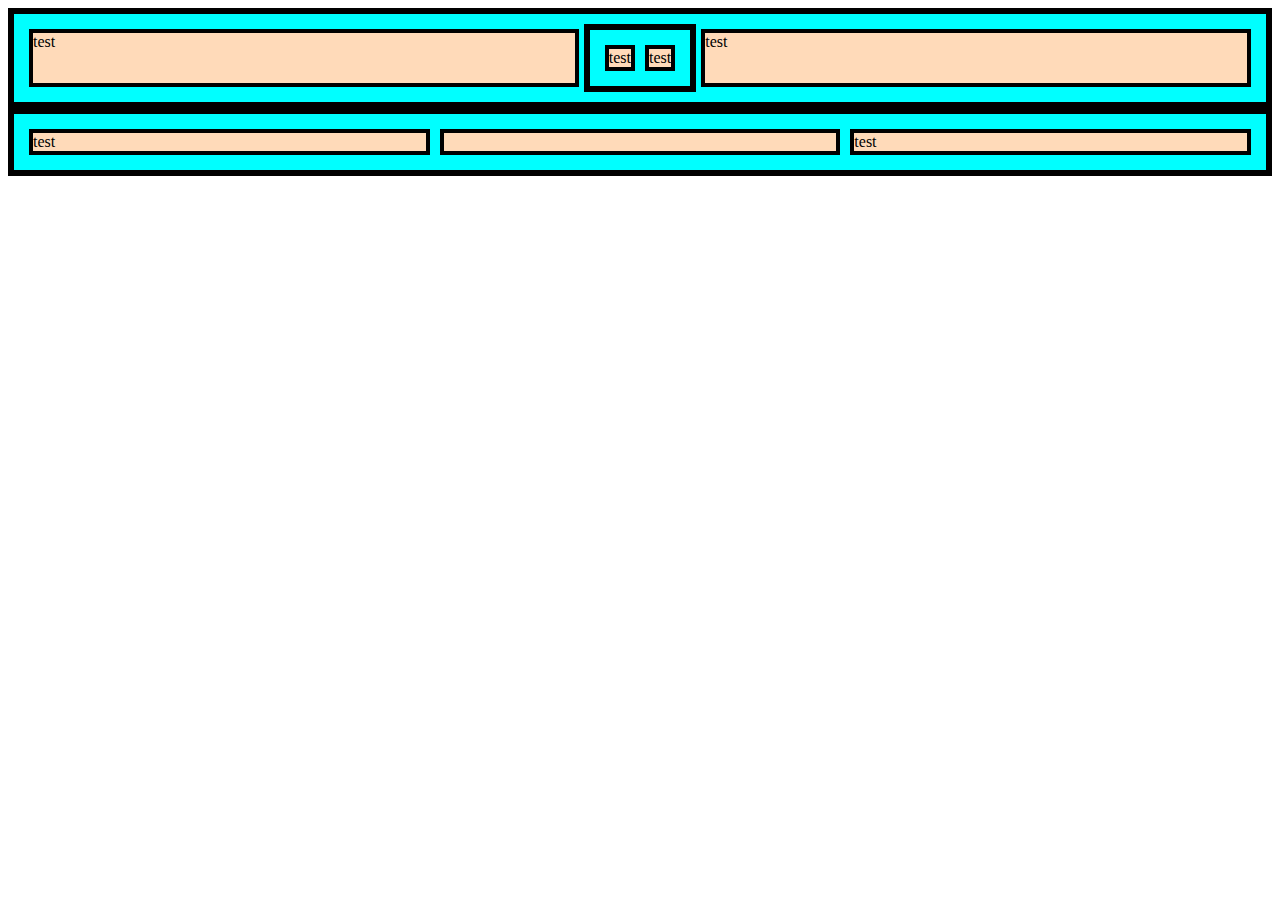
<file: flex-test/index.html>
<!DOCTYPE html>
<html lang="en">
<head>
    <link rel="stylesheet" href="style.css">
    <meta charset="UTF-8">
    <meta name="viewport" content="width=device-width, initial-scale=1.0">
    <title>Flex-Test</title>
</head>
<body>
    <div class="container">
        <div class="item">test</div>
        <div class="container">
            <div class="item">test</div>
            <div class="item">test</div>
        </div>
        <div class="item">test</div>
    </div>
    <div class="container">
        <div class="item">test</div>
        <div class="item"></div>
        <div class="item">test</div>
    </div>
</body>
</html>
</file>
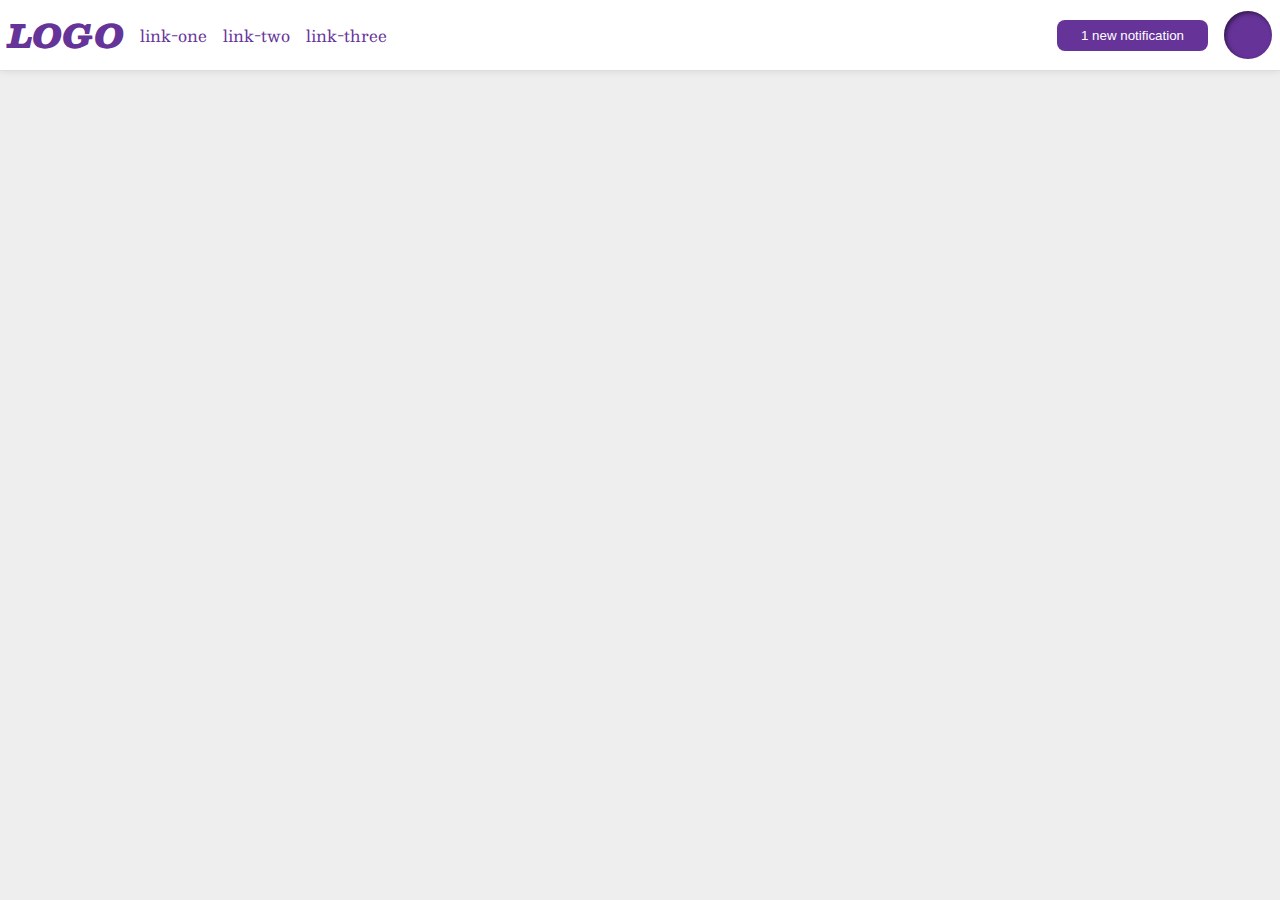
<file: foundations/flex/03-flex-header-2/index.html>
<!DOCTYPE html>
<html lang="en">
  <head>
    <meta charset="UTF-8">
    <meta http-equiv="X-UA-Compatible" content="IE=edge">
    <meta name="viewport" content="width=device-width, initial-scale=1.0">
    <title>Flex Header 2</title>
    <link rel="stylesheet" href="style.css">
  </head>
  <body>
    <div class="header">
      <div class="left">
      <div class="logo">
        LOGO
      </div>
      <ul class="links">
        <li><a href="https://google.com">link-one</a></li>
        <li><a href="https://google.com">link-two</a></li>
        <li><a href="https://google.com">link-three</a></li>
      </ul>
    </div>
    <div class="right">
      <button class="notifications">
        1 new notification
      </button>
      <div class="profile-image"></div>
    </div>
  </div>
  </body>
</html>
</file>
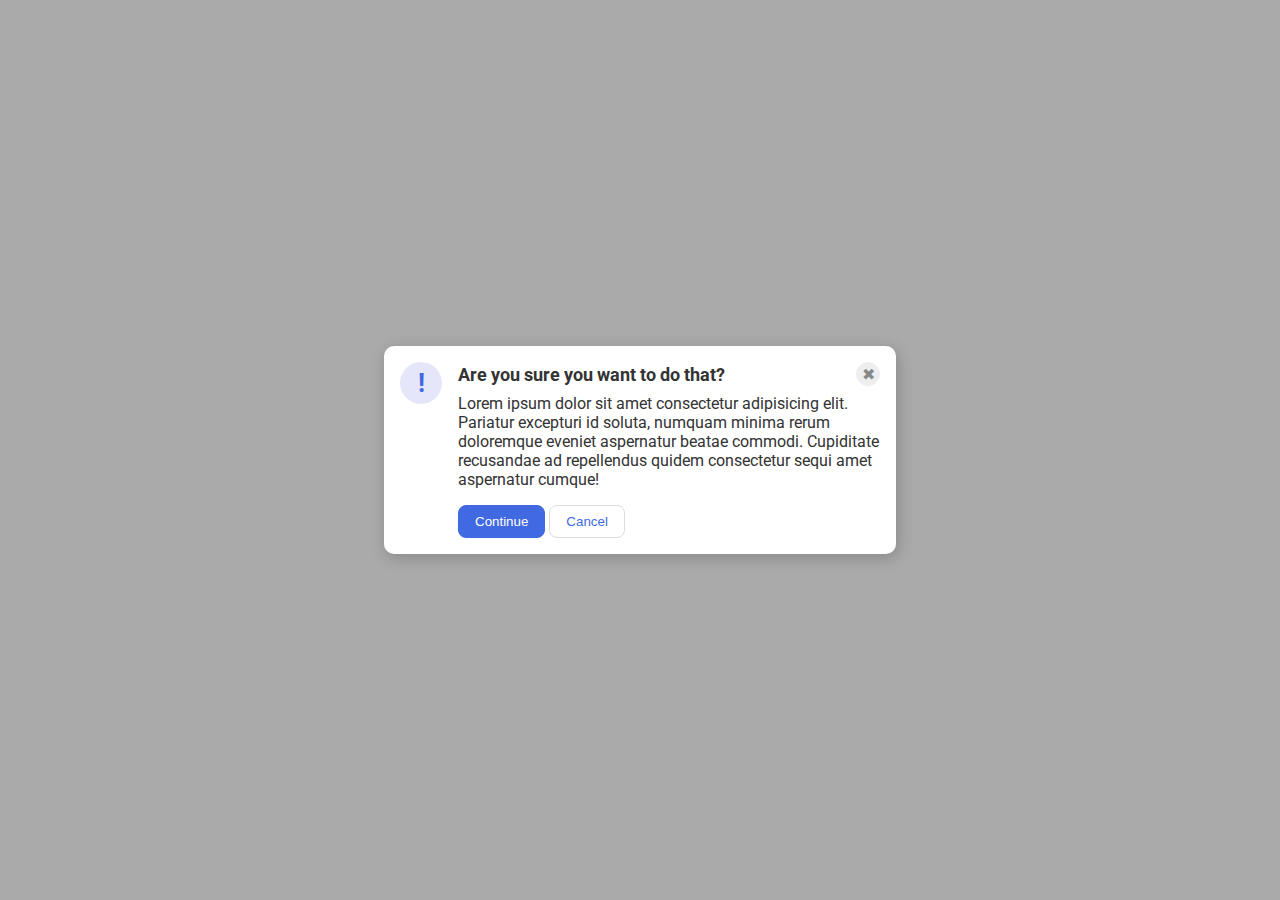
<file: foundations/flex/05-flex-modal/index.html>
<!DOCTYPE html>
<html lang="en">
  <head>
    <meta charset="UTF-8">
    <meta http-equiv="X-UA-Compatible" content="IE=edge">
    <meta name="viewport" content="width=device-width, initial-scale=1.0">
    <link rel="stylesheet" href="style.css">
    <title>Modal</title>
  </head>
  <body>
    <div class="modal">
      <div class="icon">!</div>
      <div class="container">
      <div class="header">Are you sure you want to do that?
      <button class="close-button">✖</button>
      </div>
      <div class="text">Lorem ipsum dolor sit amet consectetur adipisicing elit. Pariatur excepturi id soluta, numquam minima rerum doloremque eveniet aspernatur beatae commodi. Cupiditate recusandae ad repellendus quidem consectetur sequi amet aspernatur cumque!</div>
      <button class="continue">Continue</button>
      <button class="cancel">Cancel</button>
    </div>
    </div>
  </body>
</html>
</file>
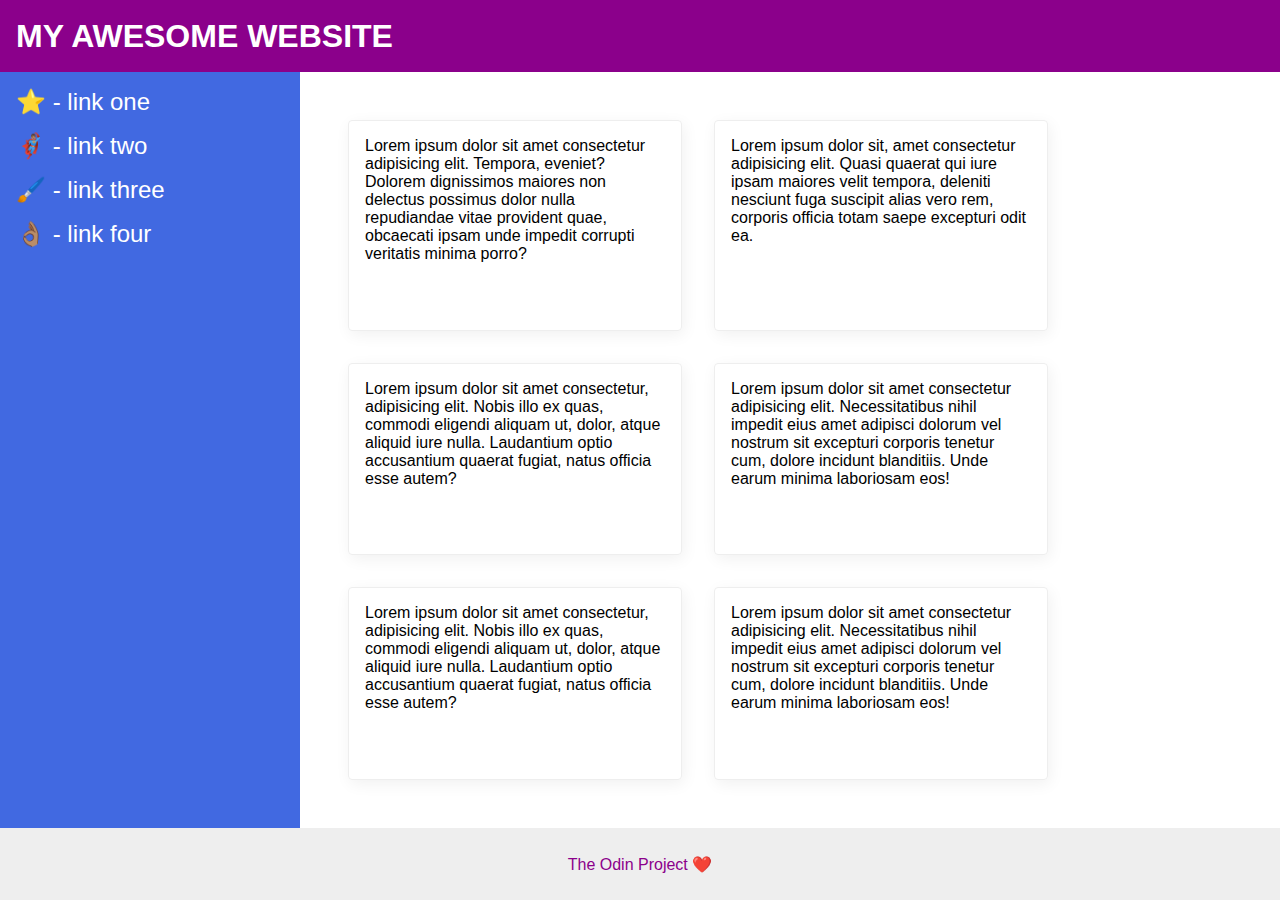
<file: foundations/flex/07-flex-layout-2/index.html>
<!DOCTYPE html>
<html lang="en">
  <head>
    <meta charset="UTF-8">
    <meta http-equiv="X-UA-Compatible" content="IE=edge">
    <meta name="viewport" content="width=device-width, initial-scale=1.0">
    <title>The Holy Grail</title>
    <link rel="stylesheet" href="style.css">
  </head>
  <body>
    <div class="header">
      MY AWESOME WEBSITE
    </div>
    <div class="content">
    <div class="sidebar">
      <ul>
        <li><a href="#">⭐ - link one</a></li>
        <li><a href="#">🦸🏽‍♂️ - link two</a></li>
        <li><a href="#">🖌️ - link three</a></li>
        <li><a href="#">👌🏽 - link four</a></li>
      </ul>
    </div>
    <div class="cards">
    <div class="card">Lorem ipsum dolor sit amet consectetur adipisicing elit. Tempora, eveniet? Dolorem dignissimos maiores non delectus possimus dolor nulla repudiandae vitae provident quae, obcaecati ipsam unde impedit corrupti veritatis minima porro?</div>
    <div class="card">Lorem ipsum dolor sit, amet consectetur adipisicing elit. Quasi quaerat qui iure ipsam maiores velit tempora, deleniti nesciunt fuga suscipit alias vero rem, corporis officia totam saepe excepturi odit ea.</div>
    <div class="card">Lorem ipsum dolor sit amet consectetur, adipisicing elit. Nobis illo ex quas, commodi eligendi aliquam ut, dolor, atque aliquid iure nulla. Laudantium optio accusantium quaerat fugiat, natus officia esse autem?</div>
    <div class="card">Lorem ipsum dolor sit amet consectetur adipisicing elit. Necessitatibus nihil impedit eius amet adipisci dolorum vel nostrum sit excepturi corporis tenetur cum, dolore incidunt blanditiis. Unde earum minima laboriosam eos!</div>
    <div class="card">Lorem ipsum dolor sit amet consectetur, adipisicing elit. Nobis illo ex quas, commodi eligendi aliquam ut, dolor, atque aliquid iure nulla. Laudantium optio accusantium quaerat fugiat, natus officia esse autem?</div>
    <div class="card">Lorem ipsum dolor sit amet consectetur adipisicing elit. Necessitatibus nihil impedit eius amet adipisci dolorum vel nostrum sit excepturi corporis tenetur cum, dolore incidunt blanditiis. Unde earum minima laboriosam eos!</div>
  </div>
  </div>

    <div class="footer">
      The Odin Project ❤️
    </div>
  
  </body>
</html>
</file>
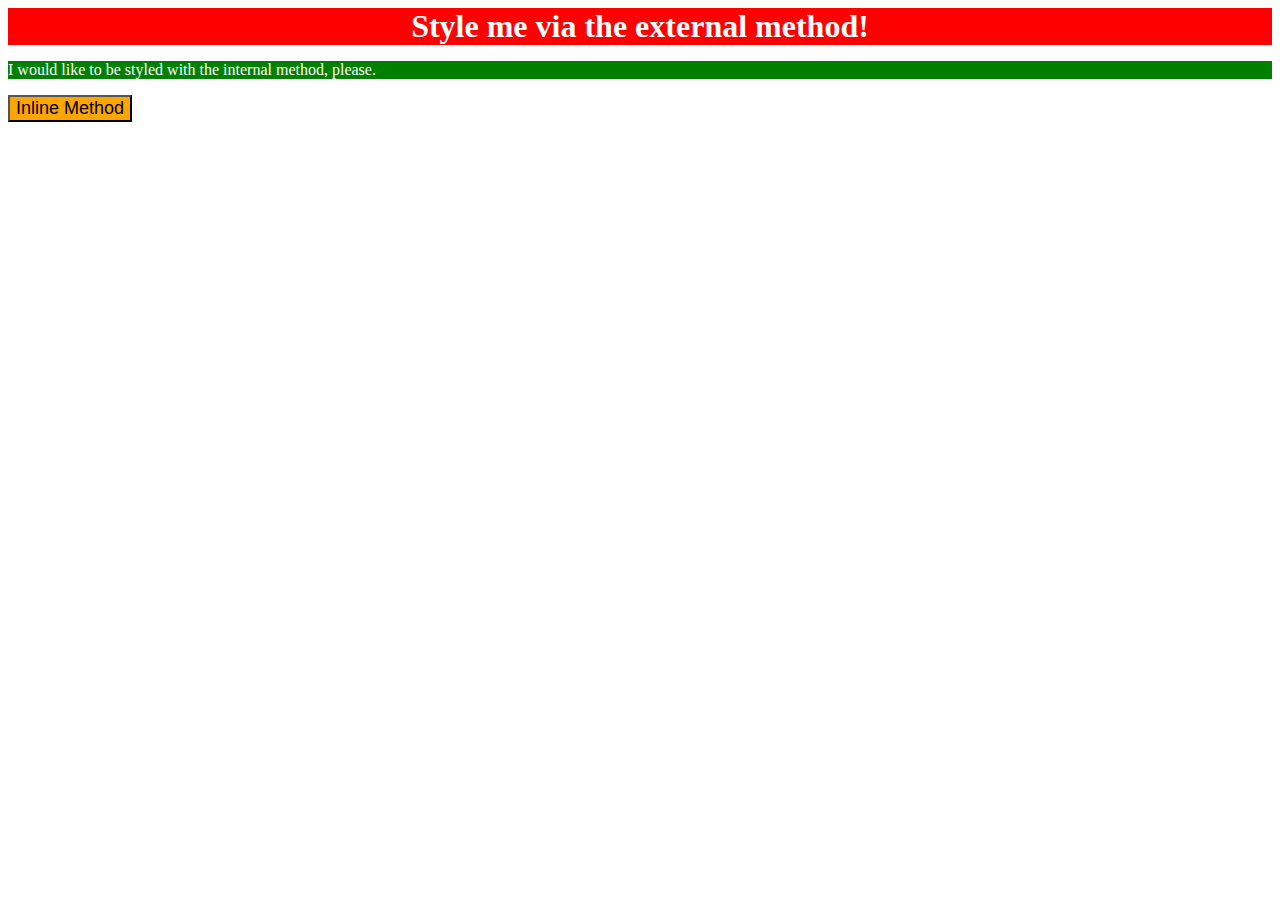
<file: foundations/intro-to-css/01-css-methods/index.html>
<!DOCTYPE html>
<html lang="en">
  <head>
    <link rel="stylesheet" href="style.css">
    <style>
    p {
      background-color:green;
    color: white;
    font: size 18px;
  }
    </style>
    <meta charset="UTF-8">
    <meta http-equiv="X-UA-Compatible" content="IE=edge">
    <meta name="viewport" content="width=device-width, initial-scale=1.0">
    <title>Methods for Adding CSS</title>
  </head>
  <body>
    <div>Style me via the external method!</div>
    <p>I would like to be styled with the internal method, please.</p>
    <button style="background-color: orange; font-size: 18px;">Inline Method</button>
  </body>
</html>
</file>
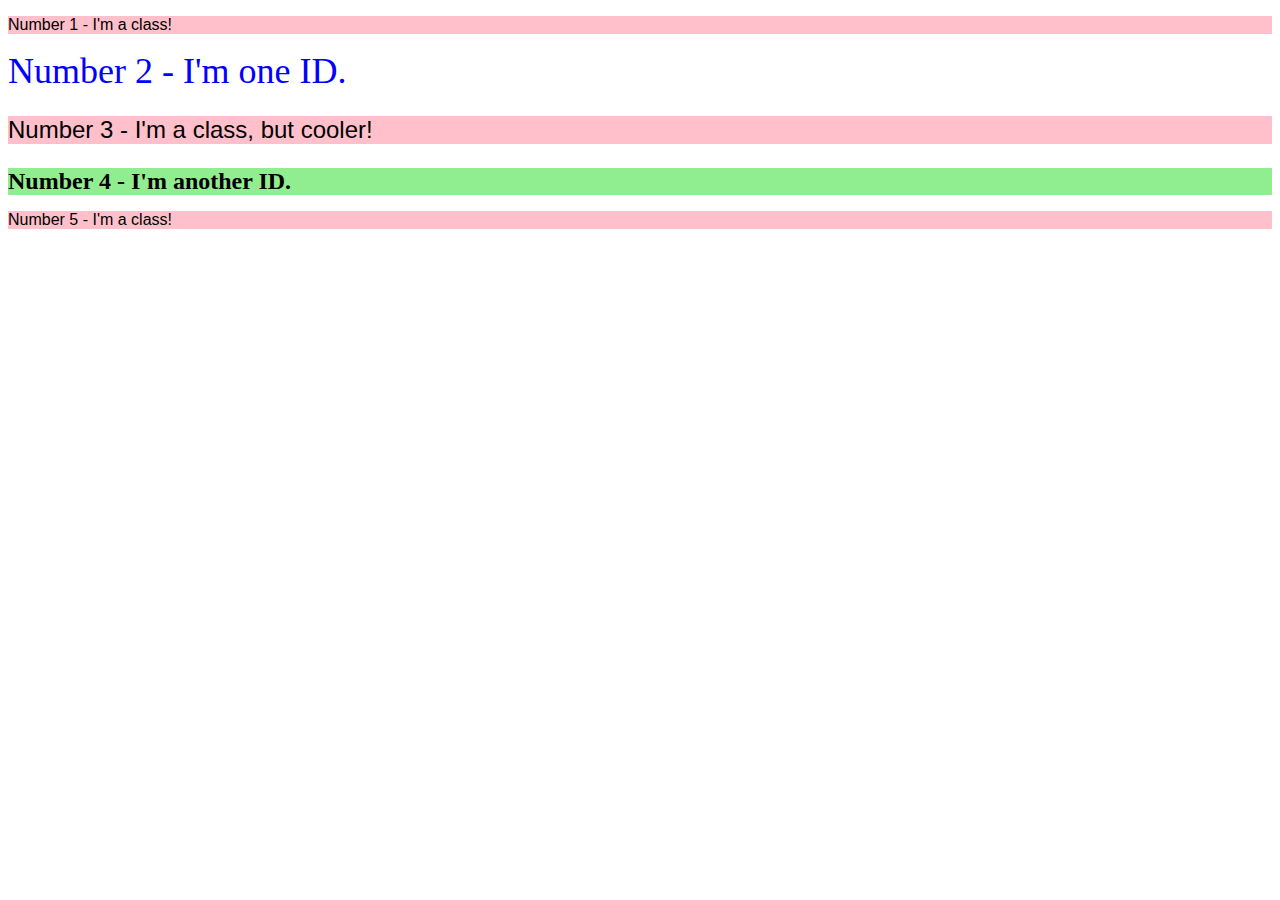
<file: foundations/intro-to-css/02-class-id-selectors/index.html>
<!DOCTYPE html>
<html lang="en">
  <head>
    <meta charset="UTF-8">
    <meta http-equiv="X-UA-Compatible" content="IE=edge">
    <meta name="viewport" content="width=device-width, initial-scale=1.0">
    <title>Class and ID Selectors</title>
    <link rel="stylesheet" href="style.css">
  </head>
  <body>
    <p class="bf">Number 1 - I'm a class!</p>
    <div id="element1">Number 2 - I'm one ID.</div>
    <p class="bf tf">Number 3 - I'm a class, but cooler!</p>
    <div id="element2">Number 4 - I'm another ID.</div>
    <p class="bf">Number 5 - I'm a class!</p>
  </body>
</html>
</file>
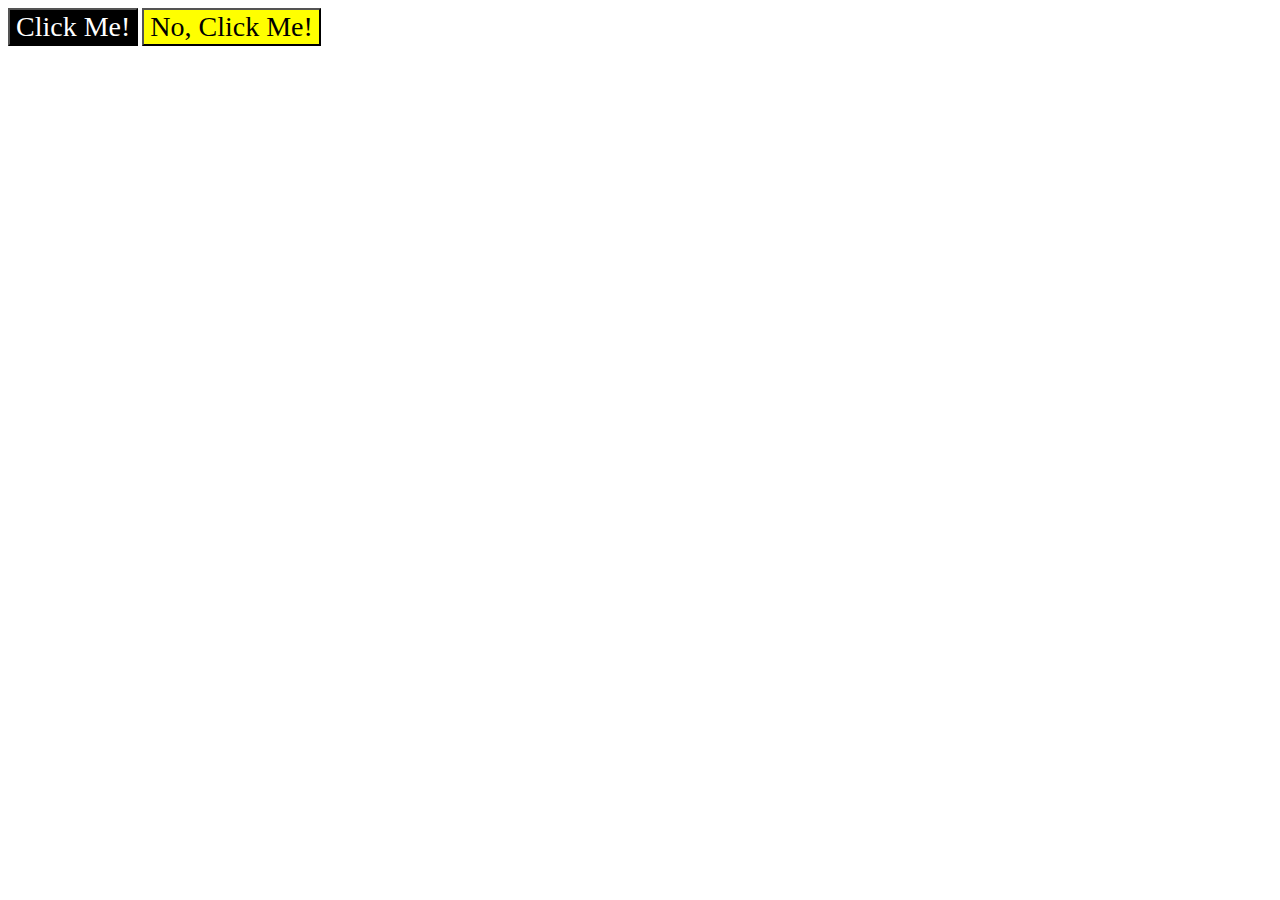
<file: foundations/intro-to-css/03-grouping-selectors/index.html>
<!DOCTYPE html>
<html lang="en">
  <head>
    <meta charset="UTF-8">
    <meta http-equiv="X-UA-Compatible" content="IE=edge">
    <meta name="viewport" content="width=device-width, initial-scale=1.0">
    <title>Grouping Selectors</title>
    <link rel="stylesheet" href="style.css">
  </head>
  <body>
    <button class="first">Click Me!</button>
    <button class="second">No, Click Me!</button>
  </body>
</html>
</file>
<file: flex-test/style.css>
.container{
    background-color: aqua;
    padding: 10px;
    border: 6px solid;
    display: flex;
}

.item{
    background-color: peachpuff;
    border: 4px solid black;
    margin: 5px;
    flex:5;
}
</file>
<file: foundations/flex/03-flex-header-2/style.css>
/* this is some magical font-importing.  
you'll learn about it later. */
@import url('https://fonts.googleapis.com/css2?family=Besley:ital,wght@0,400;1,900&display=swap');

body {
  margin: 0;
  background: #eee;
  font-family: Besley, serif;
}

.header {
  background: white;
  border-bottom: 1px solid #ddd;
  box-shadow: 0 0 8px rgba(0,0,0,.1);
  
  display: flex;
  justify-content: space-between;
  padding: 8px;
  
}

.profile-image {
  background: rebeccapurple;
  box-shadow: inset 2px 2px 4px rgba(0,0,0,.5);
  border-radius: 50%;
  width: 48px;
  height: 48px;
}

.logo {
  color: rebeccapurple;
  font-size: 32px;
  font-weight: 900;
  font-style: italic;
}

button {
  border: none;
  border-radius: 8px;
  background: rebeccapurple;
  color: white;
  padding: 8px 24px;
}

a {
  /* this removes the line under our links */
  text-decoration: none;
  color: rebeccapurple;
}

ul {
  list-style-type: none;
  
  display: flex;
  margin:0;
  padding:0;
  gap: 16px;
}

.left{
  display: flex;
  align-items: center;
  gap:16px;
}

.right{
  display: flex;
  align-items: center;
  gap:16px;
}
</file>
<file: foundations/flex/05-flex-modal/style.css>
@import url('https://fonts.googleapis.com/css2?family=Roboto:wght@400;700&display=swap');

html, body {
  height: 100%;
}

body {
  font-family: Roboto, sans-serif;
  margin: 0;
  background: #aaa;
  color: #333;
  /* I'll give you this one for free lol */
  display: flex;
  align-items: center;
  justify-content: center;
}

.modal {
  background: white;
  width: 480px;
  border-radius: 10px;
  box-shadow: 2px 4px 16px rgba(0,0,0,.2);

  display: flex;
  padding: 16px;
  gap: 16px;
}

.icon {
  color: royalblue;
  font-size: 26px;
  font-weight: 700;
  background: lavender;
  width: 42px;
  height: 42px;
  border-radius: 50%;
  display: flex;
  align-items: center;
  justify-content: center;
  flex-shrink: 0;
}

.close-button {
  background: #eee;
  border-radius: 50%;
  color: #888;
  font-weight: 400;
  font-size: 16px;
  height: 24px;
  width: 24px;
  display: flex;
  align-items: center;
  justify-content: center;
  border: 1px solid #eee;
  padding: 0;
}

button {
  cursor: pointer;
  padding: 8px 16px;
  border-radius: 8px;
}

button.continue {
  background: royalblue;
  border: 1px solid royalblue;
  color: white;
}

button.cancel {
  background: white;
  border: 1px solid #ddd;
  color: royalblue;
}

.header {
  display: flex;
  align-items: center;
  justify-content: space-between;
  font-size: 18px;
  font-weight: 700;
  margin-bottom: 8px;
}

.text {
  margin-bottom: 16px;
}
</file>
<file: foundations/flex/07-flex-layout-2/style.css>
body {
  font-family: -apple-system, BlinkMacSystemFont, 'Segoe UI', Roboto, Oxygen, Ubuntu, Cantarell, 'Open Sans', 'Helvetica Neue', sans-serif;
  margin: 0;
  min-height: 100vh;
  display:flex;
  flex-direction: column;
}

.header {
  height: 72px;
  background: darkmagenta;
  color: white;
  font-size: 32px;
  font-weight: 900;
  display: flex;
  align-items: center;
  padding: 0 16px;
}

.footer {
  height: 72px;
  background: #eee;
  color: darkmagenta;
  display: flex;
  justify-content: center;
  align-items: center;
}

.sidebar {
  width: 300px;
  background: royalblue;
  box-sizing: border-box;
  flex-shrink: 0;
  padding: 16px;
}

.card {
  border: 1px solid #eee;
  box-shadow: 2px 4px 16px rgba(0,0,0,.06);
  border-radius: 4px;
  width: 300px;
  padding: 16px;
}

.cards{
  display: flex;
  flex-wrap: wrap;
  padding: 48px;
  gap: 32px;
}

ul{
  list-style-type: none;
  margin:0px;
  padding:0px;
}
li{
  margin-bottom: 16px;
}

a{
  text-decoration: none;
  color:white;
  font-size:24px;
}

.content{
  display: flex;
  flex:1;
}
</file>
<file: foundations/intro-to-css/01-css-methods/style.css>
div {
    background-color: red;
    color:white;
    font-size: 32px;
    text-align: center;
    font-weight: bold;
}
</file>
<file: foundations/intro-to-css/02-class-id-selectors/style.css>
.bf{
    background-color: pink;
    font-family: Verdana, sans-serif;
}

.tf{
    font-size: 24px;
}

#element1{
    color:blue;
    font-size: 36px;
}

#element2{
    background-color: lightgreen;
    font-size: 24px;
    font-weight: bold;
}
</file>
<file: foundations/intro-to-css/03-grouping-selectors/style.css>
.first,
.second{
    font-size: 28px;
    font-family: 'Times New Roman', Helvetica, sans-serif;

}

.first{
    background-color: black;
    color:white;
}

.second{
    background-color: yellow;
}
</file>
